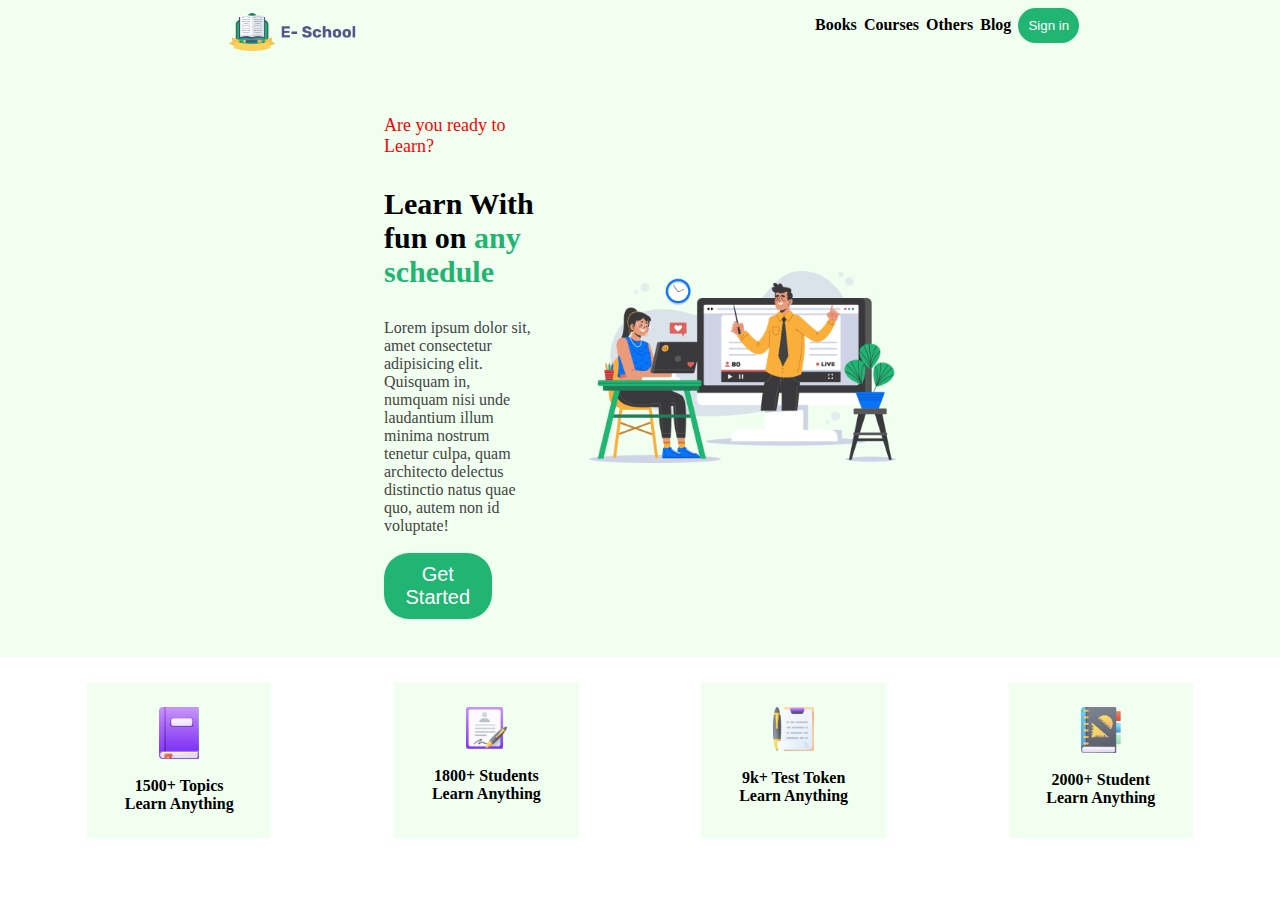
<file: index.html>
<html lang="en">
<head>
    <meta charset="UTF-8">
    <meta http-equiv="X-UA-Compatible" content="IE=edge">
    <meta name="viewport" content="width=device-width, initial-scale=1.0">
    <title>Page1</title>
    <link rel="stylesheet" href="style.css">
</head>
<body>
    <div class="upperBox">
        <div class="header">
            <img class="headerLogo" src="/ICON/Logo.png" alt="" width="10%">
            <div class="clickables">
                <div class="books"><b>Books</b></div>
                <div class="courses"><b>Courses</b></div>    
                <div class="others"><b>Others</b></div>
                <div class="blog"><b>Blog</b></div>
                <button class="signIn">Sign in</button>
            </div>
        </div>
    <div class="header2">
        <div class="leftText">
    <div class="l1">Are you ready to Learn?</div>
    <div class="l2"><span><p>Learn With fun on <font style="color: rgb(33, 181, 115);">any schedule</font></div></p></span> 
    <div class="l3"><span>Lorem ipsum dolor sit, amet consectetur adipisicing elit. Quisquam in, numquam nisi unde laudantium illum minima nostrum tenetur culpa, quam architecto delectus distinctio natus quae quo, autem non id voluptate!</span>
    </div> <br>
    <a href="page2.html"><button class="getStarted">Get Started</button></a>
            </div>
            <img class="pic2" src="/Photos/Illustration.png" alt="" width="60%">
            </div> 
    </div>
<div class="cols">
    <div class="bookPic">
        <img src="/ICON/book.png" alt="" width="30%"> <br> <br>
            <b> 1500+ Topics <br>
            Learn Anything</b>
    </div>
    <div class="studPic">
        <img src="/ICON/Student.png" alt="" width="30%"> <br> <br>
            <b>1800+ Students <br>
            Learn Anything</b>
    </div>
    <div class="testPic">
        <img src="/ICON/Test.png" alt="" width="30%"> <br> <br>
        <b>9k+ Test Token <br>
        Learn Anything</b>
    </div>
    <div class="studPic2">
        <img src="/ICON/Students.png" alt="" width="30%"> <br> <br>
        <b>2000+ Student <br>
        Learn Anything</b>
    </div>
</div>
</body>
</html>
</file>
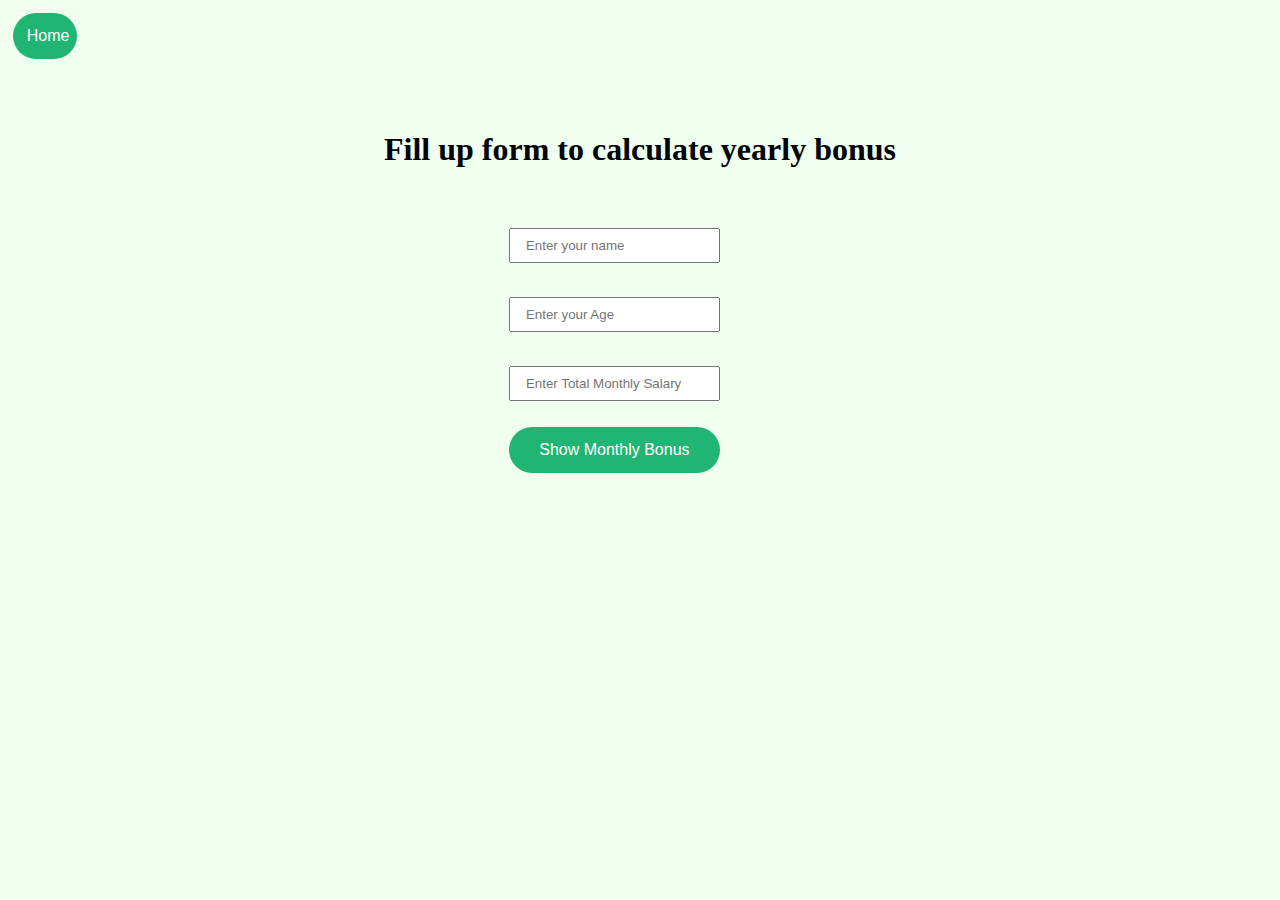
<file: page2.html>
<html lang="en">
<head>
    <meta charset="UTF-8">
    <meta http-equiv="X-UA-Compatible" content="IE=edge">
    <meta name="viewport" content="width=device-width, initial-scale=1.0">
    <title>Page2</title>
    <link rel="stylesheet" href="style.css">
</head>
<body class="page2">
    <a href="index.html"><button class="home">Home</button></a>
    <h1 class="head1">Fill up form to calculate yearly bonus</h1>
    <div class="container">
    <div class="box1">
    <input class="form" id="name" type="text" placeholder="Enter your name"> <br><br>
    <input class="form" id="age" type="text" placeholder="Enter your Age"> <br><br>
    <input class="form" id="salary" type="text" placeholder="Enter Total Monthly Salary"> <br><br>
    <button class="page2btn" id="result" onclick="process()">Show Monthly Bonus</button>
        </div>
    <div class="box1">
            <p class="result" id="para1"></p>
            <script src="index.js"></script>
    </div>
</div>
</body>
</html>
</file>
<file: style.css>
body{
    margin: 0px; padding: 0px
}
.upperBox{
    background-color: rgb(240, 255, 240);
    padding-bottom: 3%;
    margin:auto;
}
.header {
    display: flex;
}
.clickables{
    display: flex;
    margin: auto;
}
.headerLogo {
    padding-top: 1%;
    margin: auto;
}
.books {
    margin: auto;
    padding-right: 3%;
}
.courses {
    margin: auto;
    padding-right: 3%;
}
.others {
    margin: auto;
    padding-right: 3%;
}
.blog {
    margin: auto;
    padding-right: 3%;
}
.signIn {
    border:none;
    width: 80%;
    font-weight: 8px;
    color: white;
    white-space: nowrap;
    margin: auto;
    background-color: rgb(33, 181, 115);
    border-radius: 25px;
    padding: 10px;
}
.header2 {
    display: flex;
    justify-content: center;
    align-content: center;
    margin: auto;
    padding-top: 5%;
    padding-left: 30%;
    padding-right: 30%;
}
.leftText {
    margin: auto;
    padding-right: 5%;
}
.pic2 {
    padding-left: 5%;
    margin: auto;
}
.l1{
    font-size: 18px;
    color: red;
}
.l2 {
    font-size: 30px;
    font-weight: bolder;
}
.l3 {
    color: rgb(68, 68, 68);
}
.getStarted{
    text-decoration: none;
    border:none;
    width: 70%;
    font-weight: 8px;
    color: white;
    font-size: 20px;
    display: inline;
    background-color: rgb(33, 181, 115);
    border-radius: 25px;
    padding: 10px;
}
a:link {
    text-decoration: none;
}
.cols {
    padding-left: 2%;
    padding-right: 2%;
    padding-top: 2%;
    display: flex;
    justify-content: center;
    align-content: center;
}
.bookPic {
    margin-left: 5%;
    margin-right: 5%;
    text-align: center;
    padding: 2%;
    background-color: rgb(240, 255, 240);
}
.studPic {
    margin-left: 5%;
    margin-right: 5%;
    text-align: center;
    padding: 2%;
    background-color: rgb(240, 255, 240);
}
.testPic {
    margin-left: 5%;
    margin-right: 5%;
    text-align: center;
    padding: 2%;
    background-color: rgb(240, 255, 240);
}
.studPic2 {
    border-radius: 1px solid ;
    margin-left: 5%;
    margin-right: 5%;
    text-align: center;
    padding: 2%;
    background-color: rgb(240, 255, 240);
}
.bookPic:hover{
    transform: scale(1.1);
    background-color: white;
    box-shadow: grey 6px 6px 10px 10px;
}
.studPic:hover {
    transform: scale(1.1);
    background-color: white;
    box-shadow: grey 6px 6px 10px 10px;
}
.testPic:hover {
    transform: scale(1.1);
    background-color: white;
    box-shadow: grey 6px 6px 10px 10px;
}
.studPic2:hover {
    transform: scale(1.1);
    background-color: white;
    box-shadow: grey 6px 6px 10px 10px;
}
.page2{
    background-color: rgb(240, 255, 240);
}
.container {
    margin-top: 3%;
    display: flex;
    justify-content: center;
    align-content: center;
}
.box1 {
    padding-left: 2%;
    padding-right: 2%;
    padding-top: 1%;
}
.page2btn {
    text-align: center;
    word-wrap: none;
    text-decoration: none;
    border:none;
    width: 100%;
    font-weight: 4px;
    color: white;
    font-size: 16px;
    display: inline;
    background-color: rgb(33, 181, 115);
    border-radius: 25px;
    padding: 14px;
    white-space: nowrap;
}
.result {
    font-weight: bold;
    font-size: 17px;
}
.head1 {
    padding-top: 4%;
    text-align: center;
}
.form {
    width: 100%;
    padding: 8px 15px;
    margin: 8px 0;
    box-sizing: border-box;
}
.home {
        text-align: center;
        word-wrap: none;
        text-decoration: none;
        border:none;
        width: 5%;
        font-weight: 4px;
        color: white;
        font-size: 16px;
        display: inline;
        background-color: rgb(33, 181, 115);
        border-radius: 25px;
        padding: 14px;
        margin-top: 1%;
        margin-left: 1%;
        white-space: nowrap;
}
</file>
